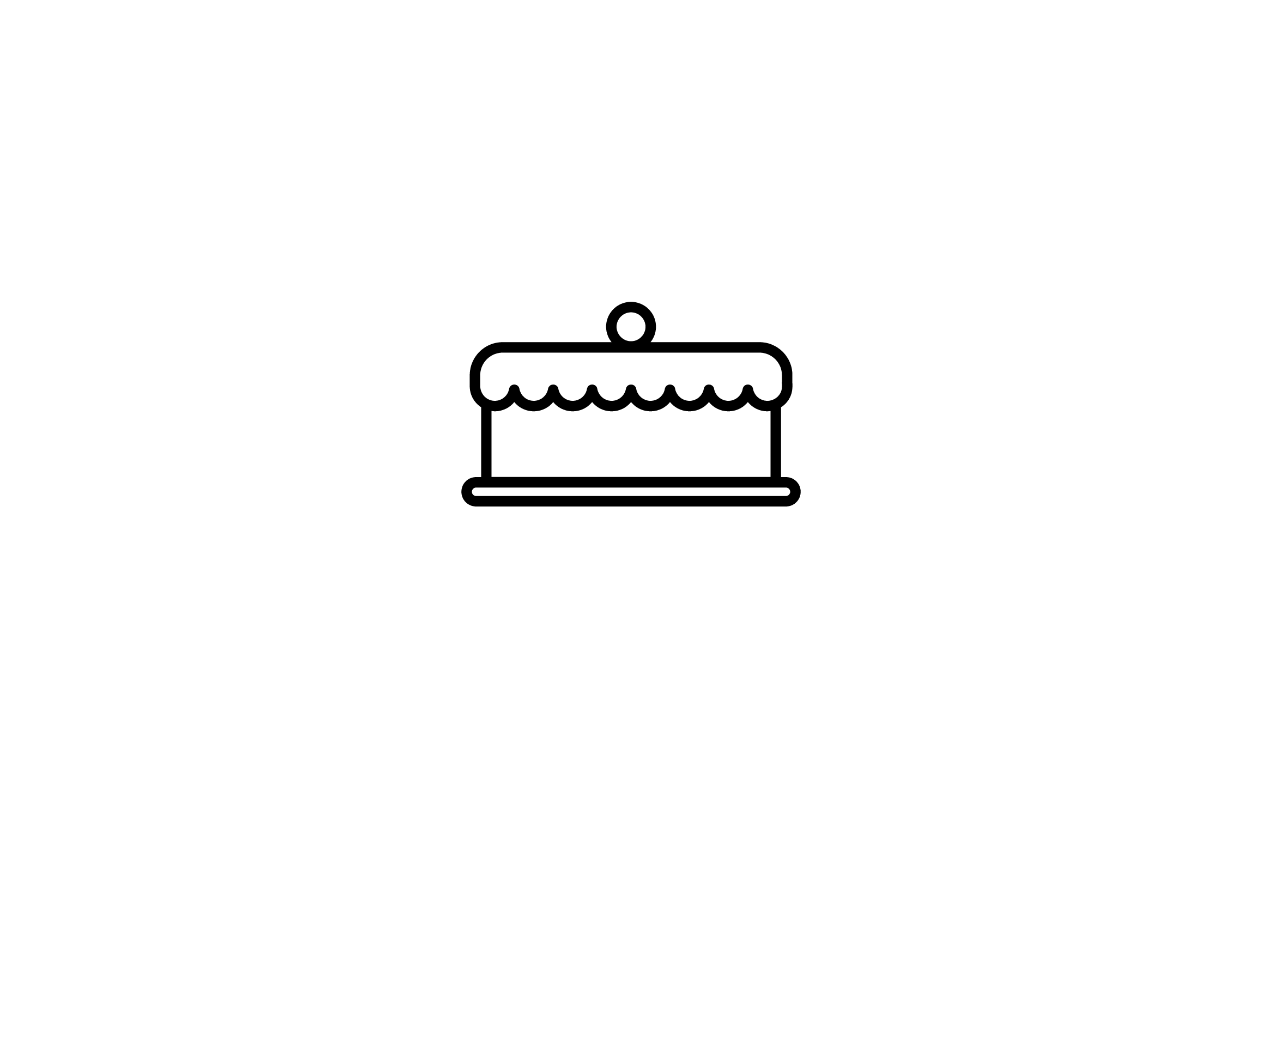
<file: catalogo.html>
<!DOCTYPE html>
<html lang="es">
<head>
    <meta charset="UTF-8">
    <meta name="viewport" content="width=device-width, initial-scale=1.0">
    <title>Nosotros - Panadely</title>

    <!-- Enlaces a estilos CSS -->
    <link rel="stylesheet" href="CSS/estilos.css">
    <link rel="stylesheet" href="CSS/pantalla.css">
    <link rel="stylesheet" href="CSS/carruseles.css">
    <link rel="stylesheet" href="CSS/menu.css">
    <link rel="stylesheet" href="CSS/fondos_pxll.css">
    <link rel="stylesheet" href="CSS/nosotros.css">
    <link rel="preconnect" href="https://fonts.googleapis.com">
    <link rel="stylesheet" href="CSS/catalogos.css">
    <link href="https://fonts.googleapis.com/css2?family=Raleway:wght@200;600;800&display=swap" rel="stylesheet">
    <link rel="stylesheet" href="https://cdnjs.cloudflare.com/ajax/libs/font-awesome/6.4.2/css/all.min.css">
</head>

<body>
    <!-- Pantalla de carga -->
    <div id="loader-container">
        <img id="icon-1" class="icon show" src="ICONOS/DONA.png" alt="Icono 1">
        <img id="icon-2" class="icon" src="ICONOS/PIE.png" alt="Icono 2">
        <img id="icon-3" class="icon" src="ICONOS/PASTEL.png" alt="Icono 3">
        <img id="icon-4" class="icon" src="ICONOS/CROISSANT.png" alt="Icono 4">
    </div>

    <!-- Contenido de la página -->
    <div class="content">
        <header class="header">
            <div class="logo">
                <a href="index.html">
                    <img src="IMAGES/Logotipo Principal_Mesa de trabajo 1.png" alt="Panadely" class="logo">
                </a>
            </div>
        
            <div class="menu-icon" id="menu-toggle">
                <img src="ICONOS/MENÚ.png" alt="Menú">
            </div>
        
            <nav class="menu-container" id="menu">
                <ul class="items">
                    <li><a href="Nosotros.html">Nosotros</a></li>
                    <li><a href="catalogo.html">Catálogo</a></li>
                    <li><a href="#">Pedidos Especiales</a></li>
                    <li><a href="#">Pastelerías</a></li>
                    <li><a href="#">Empleos</a></li>
                    <li id="search-option">
                        <a href="busqueda.html">
                            <img src="ICONOS/LUPA.png" alt="Buscar" class="search_icon">
                        </a>
                    </li>
                </ul>
            </nav>
        </header>



    <!-- Sección de Categorías -->
<section class="categorias">
    <div class="contenedor">
        <h1>Nuestras Categorías</h1>
        <div class="grid-categorias">
            <a href="bebidas_calientes.html" class="categoria">
                <img src="banners_prueba/IMAGE_CATALOGO.jpg" alt="Bebidas Calientes">
                <h2>Bebidas Calientes</h2>
            </a>
            <a href="bebidas_calientes.html" class="categoria">
                <img src="banners_prueba/IMAGE_CATALOGO.jpg" alt="Bebidas Frías">
                <h2>Bebidas Frías</h2>
            </a>
            <a href="bebidas_calientes.html" class="categoria">
                <img src="banners_prueba/IMAGE_CATALOGO.jpg" alt="Empacado">
                <h2>Empacado</h2>
            </a>
            <a href="magdalenas.html" class="categoria">
                <img src="banners_prueba/IMAGE_CATALOGO.jpg" alt="Magdalenas">
                <h2>Magdalenas</h2>
            </a>
            <a href="mercaderia.html" class="categoria">
                <img src="banners_prueba/IMAGE_CATALOGO.jpg" alt="Mercadería">
                <h2>Mercadería</h2>
            </a>
            <a href="p-frios.html" class="categoria">
                <img src="banners_prueba/IMAGE_CATALOGO.jpg" alt="P. Fríos">
                <h2>P. Fríos</h2>
            </a>
            <a href="p-horneados.html" class="categoria">
                <img src="banners_prueba/IMAGE_CATALOGO.jpg" alt="P. Horneados">
                <h2>P. Horneados</h2>
            </a>
            <a href="p-mostrador.html" class="categoria">
                <img src="banners_prueba/IMAGE_CATALOGO.jpg" alt="P. Mostrador">
                <h2>P. Mostrador</h2>
            </a>
            <a href="planchas.html" class="categoria">
                <img src="banners_prueba/IMAGE_CATALOGO.jpg" alt="Planchas">
                <h2>Planchas</h2>
            </a>
            <a href="postres.html" class="categoria">
                <img src="banners_prueba/IMAGE_CATALOGO.jpg" alt="Postres">
                <h2>Postres</h2>
            </a>
        </div>
    </div>
</section>





    <footer class="footer">
        <div class="footer-container">
            <div class="footer-section">
                <a href="index.html">
                    <img src="IMAGES/Logotipo Principal_Mesa de trabajo 1.png" alt="¡Pan recién Horneado!" class="footer-logo">
                </a>
            </div>
    
            <div class="footer-section">
                <h4><a href="index.html">Inicio</a></h4>
                <h4><a href="Nosotros.html">Nuestra historia</a></h4>
                <h4><a href="empleos.html">Empleos</a></h4>
                <h4><a href="contacto.html">Contáctanos</a></h4>
            </div>
    
            <div class="footer-section">
                <h4><a href="#">Legales</a></h4>
                <h4><a href="privacidad.html">Aviso de privacidad</a></h4>
                <h4><a href="terminos.html">Términos y condiciones</a></h4>
                <h4><a href="privacidad.html">Privacidad</a></h4>
            </div>
    
            <div class="footer-section social">
                <h4 class="siguenoss">SÍGUENOS</h4>
                <div class="social-icons">
                    <a href="https://www.facebook.com/Panadely/?locale=es_LA" target="_blank"><i class="fa-brands fa-facebook"></i></a>
                    <a href="https://www.linkedin.com/company/100636001/admin/dashboard/" target="_blank"><i class="fa-brands fa-linkedin"></i></a>
                    <a href="https://www.instagram.com/panadely_gt/" target="_blank"><i class="fa-brands fa-instagram"></i></a>
                    <a href="https://www.tiktok.com/@panadely?_t=ZM-8u36dXvTGIY&_r=1" target="_blank"><i class="fa-brands fa-tiktok"></i></a>
                </div>
            </div>
        </div>
    </footer>
    <!-- Scripts -->
    <script src="JS/pantalla.js"></script>
    <script src="JS/menu.js"></script>
</body>
</html>
</file>
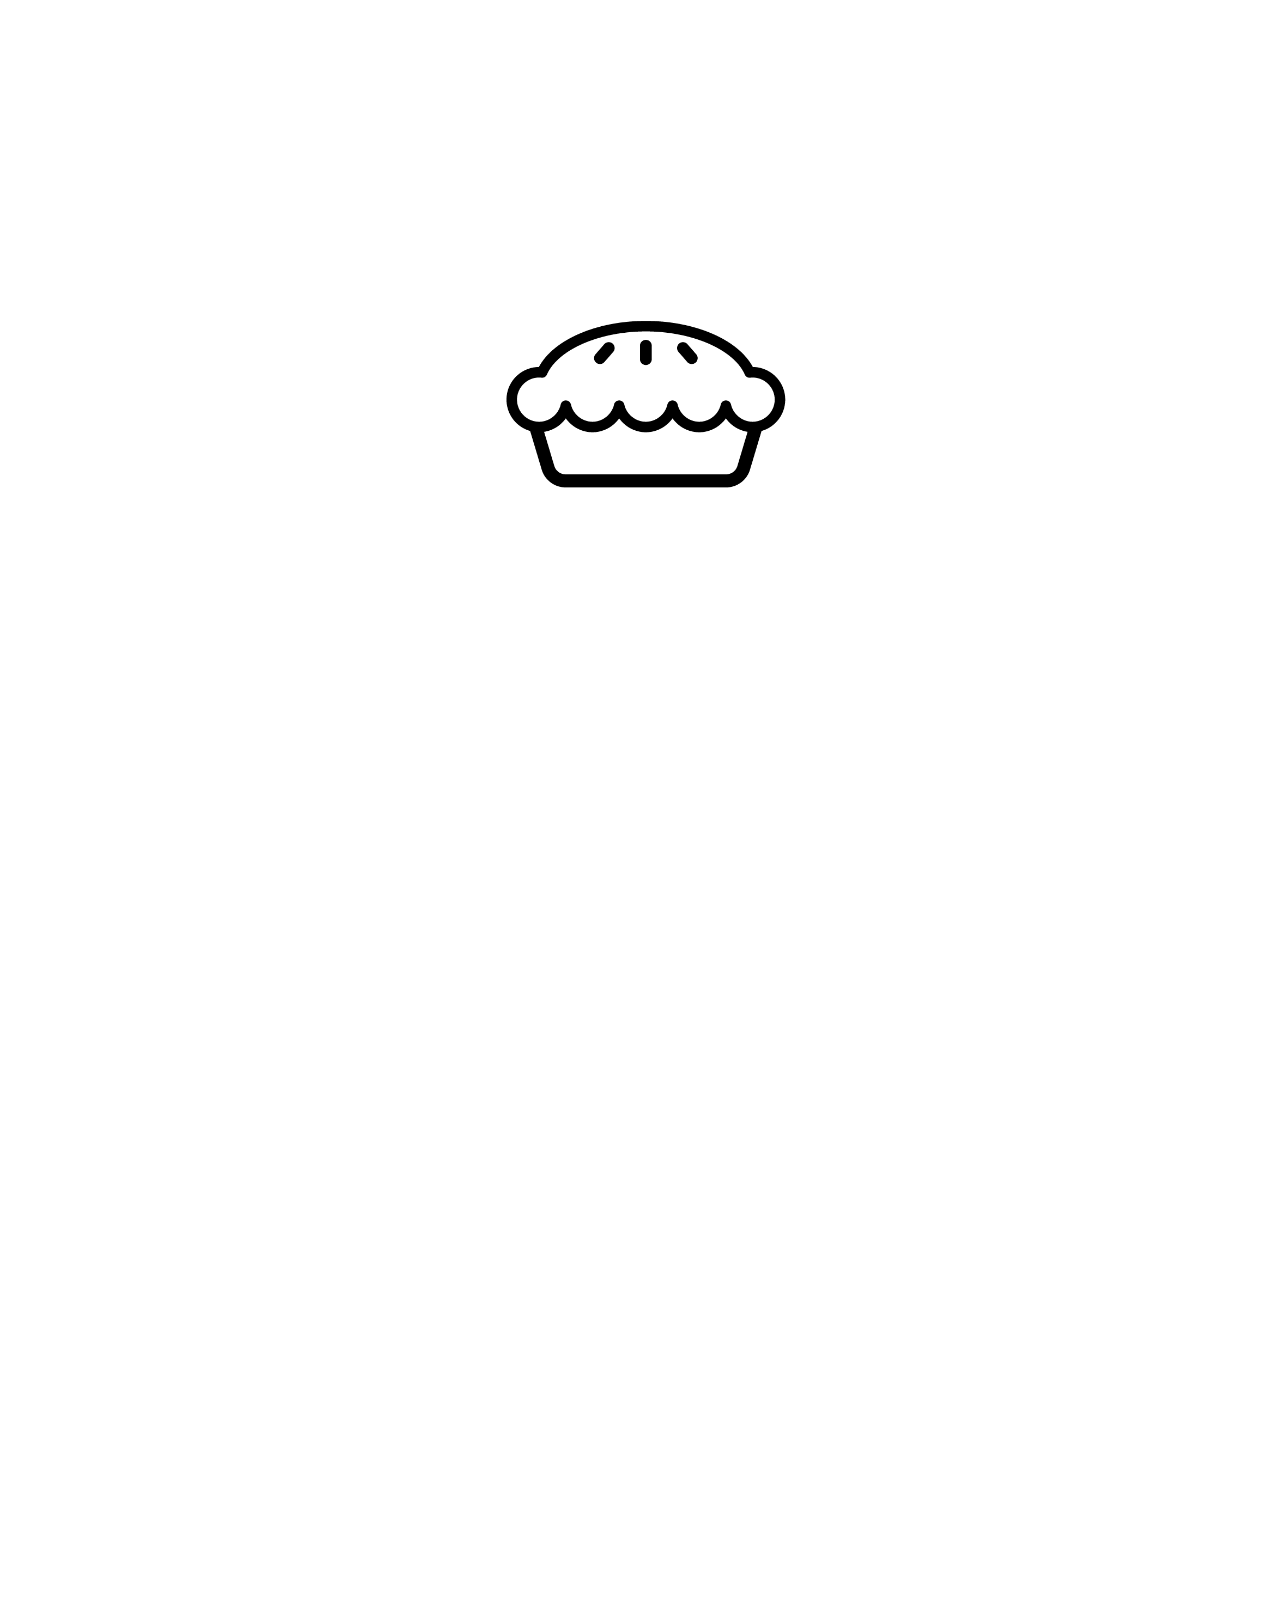
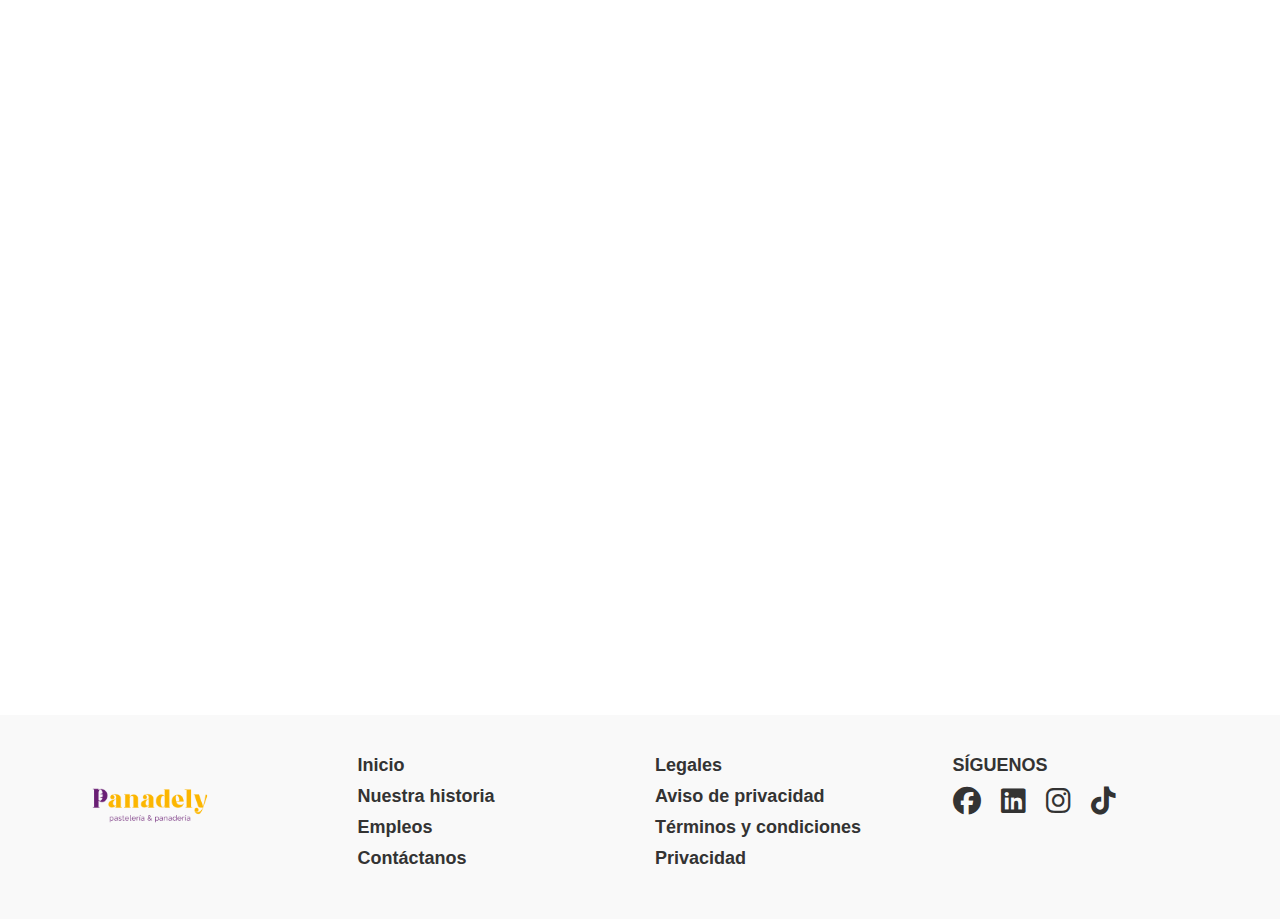
<file: Nosotros.html>
<!DOCTYPE html>
<html lang="es">
<head>
    <meta charset="UTF-8">
    <meta name="viewport" content="width=device-width, initial-scale=1.0">
    <title>Nosotros - Panadely</title>

    <!-- Enlaces a estilos CSS -->
    <link rel="stylesheet" href="CSS/estilos.css">
    <link rel="stylesheet" href="CSS/pantalla.css">
    <link rel="stylesheet" href="CSS/carruseles.css">
    <link rel="stylesheet" href="CSS/menu.css">
    <link rel="stylesheet" href="CSS/fondos_pxll.css">
    <link rel="stylesheet" href="CSS/nosotros.css">
    <link rel="preconnect" href="https://fonts.googleapis.com">
    <link href="https://fonts.googleapis.com/css2?family=Raleway:wght@200;600;800&display=swap" rel="stylesheet">
    <link rel="stylesheet" href="https://cdnjs.cloudflare.com/ajax/libs/font-awesome/6.4.2/css/all.min.css">
</head>

<body>
    <!-- Pantalla de carga -->
    <div id="loader-container">
        <img id="icon-1" class="icon show" src="ICONOS/DONA.png" alt="Icono 1">
        <img id="icon-2" class="icon" src="ICONOS/PIE.png" alt="Icono 2">
        <img id="icon-3" class="icon" src="ICONOS/PASTEL.png" alt="Icono 3">
        <img id="icon-4" class="icon" src="ICONOS/CROISSANT.png" alt="Icono 4">
    </div>

    <!-- Contenido de la página -->
    <div class="content">
        <header class="header">
            <div class="logo">
                <a href="index.html">
                    <img src="IMAGES/Logotipo Principal_Mesa de trabajo 1.png" alt="Panadely" class="logo">
                </a>
            </div>
        
            <div class="menu-icon" id="menu-toggle">
                <img src="ICONOS/MENÚ.png" alt="Menú">
            </div>
        
            <nav class="menu-container" id="menu">
                <ul class="items">
                    <li><a href="Nosotros.html">Nosotros</a></li>
                    <li><a href="catalogo.html">Catálogo</a></li>
                    <li><a href="#">Pedidos Especiales</a></li>
                    <li><a href="#">Pastelerías</a></li>
                    <li><a href="#">Empleos</a></li>
                    <li id="search-option">
                        <a href="busqueda.html">
                            <img src="ICONOS/LUPA.png" alt="Buscar" class="search_icon">
                        </a>
                    </li>
                </ul>
            </nav>
        </header>



        <!-- Sección Nosotros -->
        <!-- Sección "¿Quiénes somos?" con nuevo diseño -->
    <section class="nosotros">
            <h1>¿Quiénes somos?</h1>
            <div class="info-container">
                <div class="mision-vision">
                    <div class="imagen">
                        <img src="banners_prueba/c1eb45f654c03e6abee184c467f47bd2.jpg" alt="Imagen de la empresa">
                    </div>
                    <div class="texto">
                        <h2>Misión</h2>
                        <p>Ofrecer a las familias guatemaltecas momentos felices a través de nuestros productos y servicios.</p>
                    </div>
                </div>

                <div class="mision-vision">
                    <div class="texto">
                        <h2>Visión</h2>
                        <p>Ser una empresa reconocida por los guatemaltecos, por nuestros productos de calidad y servicio de excelencia.</p>
                    </div>
                    <div class="imagen">
                        <img src="banners_prueba/c1eb45f654c03e6abee184c467f47bd2.jpg" alt="Visión de la empresa">
                    </div>
                </div>
            </div>
        </section>


        <!-- Sección de Valores -->
        <section class="valores">
            <h2>Nuestros valores</h2>
            <div class="grid-valores">
                <div class="valor">
                    <i class="fas fa-handshake"></i> <!-- Icono de Compromiso -->
                    <h3>Compromiso</h3>
                    <p>Asumimos con responsabilidad cada desafío, garantizando un servicio confiable y orientado a las necesidades de nuestros clientes.</p>
                </div>

                <div class="valor">
                    <i class="fas fa-balance-scale"></i> <!-- Icono de Honestidad -->
                    <h3>Honestidad</h3>
                    <p>Actuamos con transparencia, ética e integridad, construyendo relaciones de confianza basadas en el respeto y la verdad.</p>
                </div>

                <div class="valor">
                    <i class="fas fa-star"></i> <!-- Icono de Excelencia -->
                    <h3>Excelencia</h3>
                    <p>Buscamos superar expectativas a través de la mejora continua, la innovación y la entrega de productos de alta calidad.</p>
                </div>
            </div>
        </section>

        <!-- Sección Historia -->
        <section class="historia">
            <h2>Nuestra historia</h2>
            <p>
                Hace más de 30 años, en un pequeño pueblo, una panadera con un sueño comenzó a hornear pan en un modesto horno de barro.  
                Su pasión por la repostería y el deseo de compartir momentos dulces con su comunidad la llevaron a abrir una pequeña  
                tienda familiar. Con el tiempo, la calidad y calidez de sus productos conquistaron a los clientes, convirtiendo  
                a Panadely en una tradición en los hogares guatemaltecos.  
            </p>
            <p>
                Hoy en día, seguimos manteniendo esa misma pasión en cada uno de nuestros productos, utilizando ingredientes  
                seleccionados y manteniendo vivas las recetas tradicionales que han sido parte de nuestra historia.  
                Nuestra misión es seguir creando momentos felices a través del sabor y la calidad.  
            </p>
        </section>

        <div class="imagen-destacada">
            <img src="banners_prueba/c1eb45f654c03e6abee184c467f47bd2.jpg" alt="Historia de la empresa">
        </div>

        
    </div>
    <footer class="footer">
        <div class="footer-container">
            <div class="footer-section">
                <a href="index.html">
                    <img src="IMAGES/Logotipo Principal_Mesa de trabajo 1.png" alt="¡Pan recién Horneado!" class="footer-logo">
                </a>
            </div>
    
            <div class="footer-section">
                <h4><a href="index.html">Inicio</a></h4>
                <h4><a href="Nosotros.html">Nuestra historia</a></h4>
                <h4><a href="empleos.html">Empleos</a></h4>
                <h4><a href="contacto.html">Contáctanos</a></h4>
            </div>
    
            <div class="footer-section">
                <h4><a href="#">Legales</a></h4>
                <h4><a href="privacidad.html">Aviso de privacidad</a></h4>
                <h4><a href="terminos.html">Términos y condiciones</a></h4>
                <h4><a href="privacidad.html">Privacidad</a></h4>
            </div>
    
            <div class="footer-section social">
                <h4 class="siguenoss">SÍGUENOS</h4>
                <div class="social-icons">
                    <a href="https://www.facebook.com/Panadely/?locale=es_LA" target="_blank"><i class="fa-brands fa-facebook"></i></a>
                    <a href="https://www.linkedin.com/company/100636001/admin/dashboard/" target="_blank"><i class="fa-brands fa-linkedin"></i></a>
                    <a href="https://www.instagram.com/panadely_gt/" target="_blank"><i class="fa-brands fa-instagram"></i></a>
                    <a href="https://www.tiktok.com/@panadely?_t=ZM-8u36dXvTGIY&_r=1" target="_blank"><i class="fa-brands fa-tiktok"></i></a>
                </div>
            </div>
        </div>
    </footer>
    <!-- Scripts -->
    <script src="JS/pantalla.js"></script>
    <script src="JS/menu.js"></script>
</body>
</html>
</file>
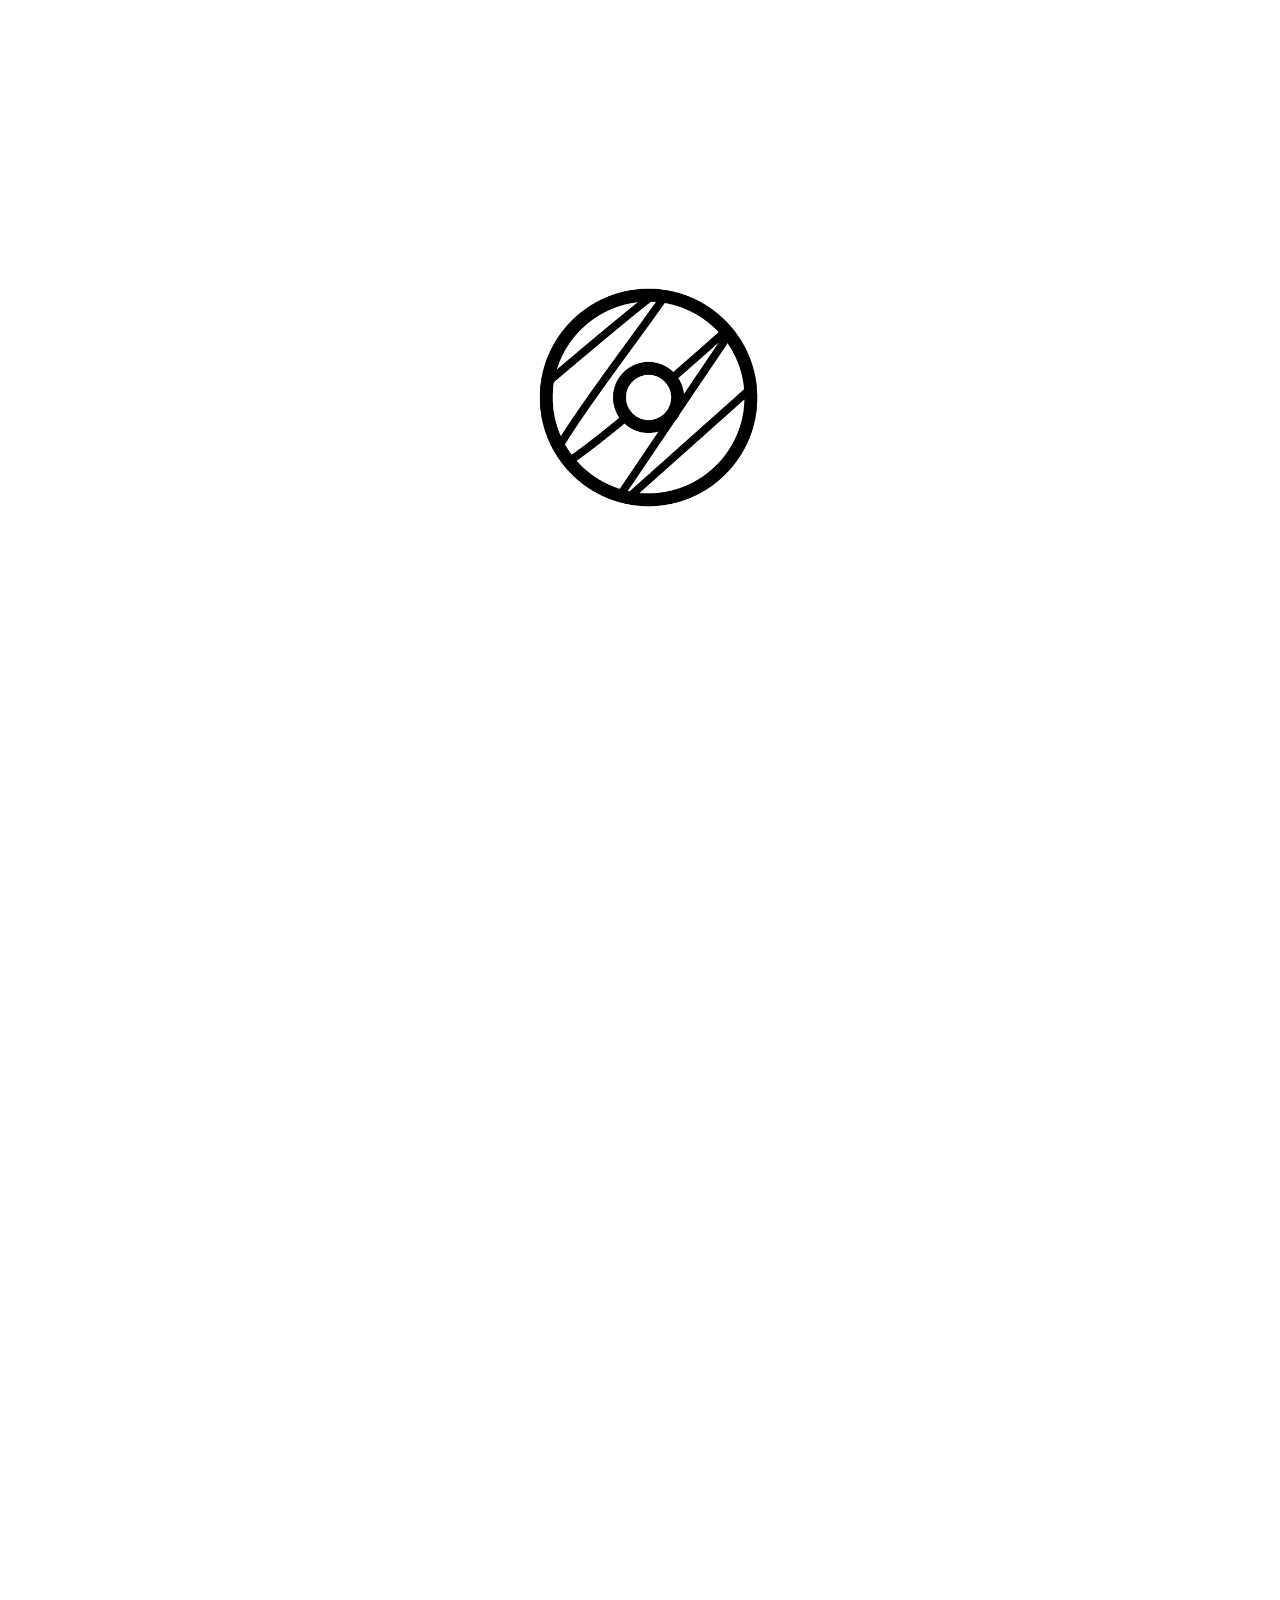
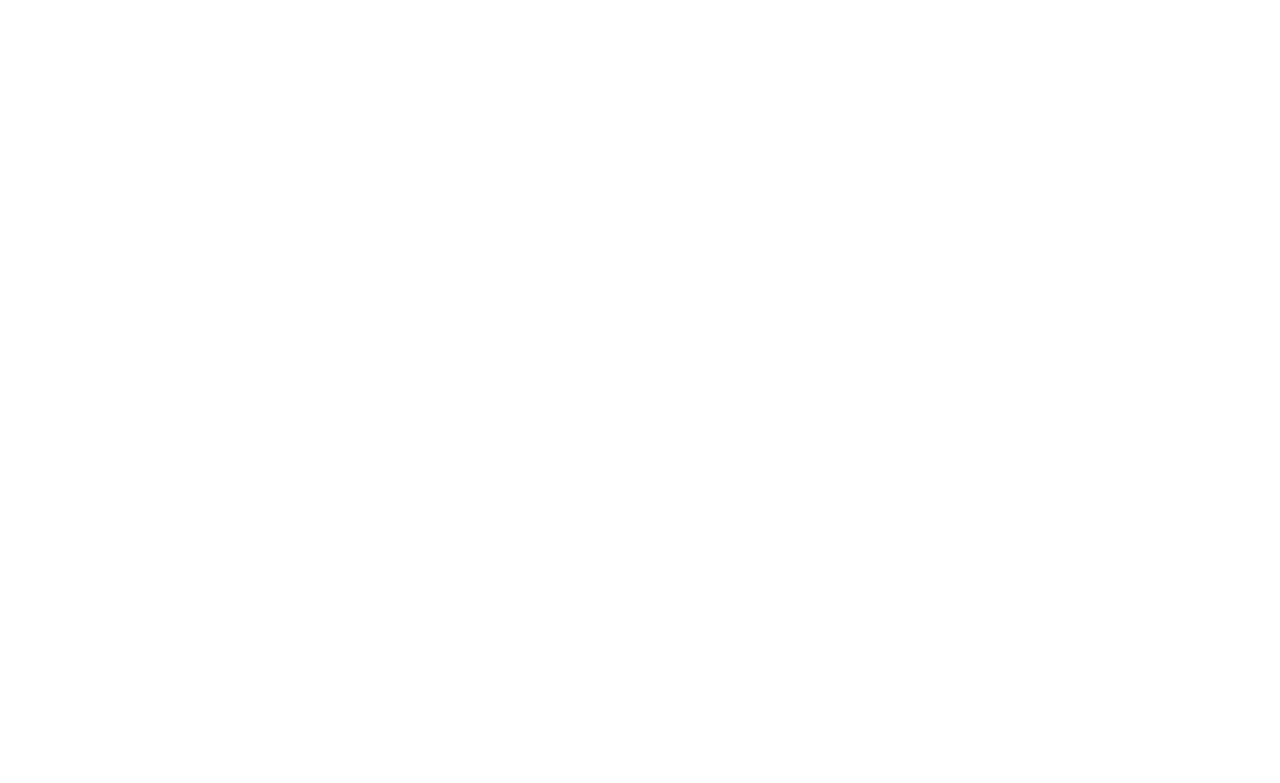
<file: Privacidad.html>
<!DOCTYPE html>
<html lang="es">
<head>
    <meta charset="UTF-8">
    <meta name="viewport" content="width=device-width, initial-scale=1.0">
    <title>Panadely</title>

    <!-- Enlaces a estilos CSS -->
    <link rel="stylesheet" href="CSS/estilos.css">
    <link rel="stylesheet" href="CSS/pantalla.css"> <!-- Nueva hoja de estilos para la carga -->
    <link rel="stylesheet" href="CSS/carruseles.css">
    <link rel="stylesheet" href="CSS/menu.css">
    <link rel="stylesheet" href="CSS/fondos_pxll.css">
    <link rel="stylesheet" href="https://cdnjs.cloudflare.com/ajax/libs/font-awesome/6.4.2/css/all.min.css">
    <link rel="stylesheet" href="CSS/politica.css">
</head>

<body>
    <!-- Pantalla de carga -->
    <div id="loader-container">
        <img id="icon-1" class="icon show" src="ICONOS/DONA.png" alt="Icono 1">
        <img id="icon-2" class="icon" src="ICONOS/PIE.png" alt="Icono 2">
        <img id="icon-3" class="icon" src="ICONOS/PASTEL.png" alt="Icono 3">
        <img id="icon-4" class="icon" src="ICONOS/CROISSANT.png" alt="Icono 4">
    </div>

    <!-- Contenido de la página -->
    <div class="content">
        <header class="header">
            <div class="logo">
                <a href="index.html">
                    <img src="IMAGES/Logotipo Principal_Mesa de trabajo 1.png" alt="Panadely" class="logo">
                </a>
            </div>
        
            <div class="menu-icon" id="menu-toggle">
                <img src="ICONOS/MENÚ.png" alt="Menú">
            </div>
        
            <nav class="menu-container" id="menu">
                <ul class="items">
                    <li><a href="Nosotros.html">Nosotros</a></li>
                    <li><a href="catalogo.html">Catálogo</a></li>
                    <li><a href="#">Pedidos Especiales</a></li>
                    <li><a href="#">Pastelerías</a></li>
                    <li><a href="#">Empleos</a></li>
                    <li id="search-option">
                        <a href="busqueda.html">
                            <img src="ICONOS/LUPA.png" alt="Buscar" class="search_icon">
                        </a>
                    </li>
                </ul>
            </nav>
        </header>




    <!-- Sección del Banner -->
    <section class="Banner">
        <img src="IMAGES/BANNER PAG WEB 1920x1080 px (1).png" alt="banner_principal">
    </section>


    <!-- Sección Política de Privacidad -->
<section class="politica-privacidad">
    <div class="contenedor">
        <h1>Política de Privacidad</h1>
        <p>
            Bienvenido a Pastelería y Panadería Panadely, como empresa nos tomamos muy en serio la
            privacidad de nuestros visitantes y nos comprometemos a proteger su información
            personal.
            Esta política describe cómo recopilamos, usamos y protegemos su información cuando
            visitan nuestro sitio web.
        </p>

        <h2>1. Información que recopilamos</h2>
        <p>
            Nuestro sitio web es informativo, pero podríamos recopilar información personal en los siguientes casos:
        </p>
        <ul>
            <li><b>a.</b> Cuando nos contactas a través de formularios (nombre, correo electrónico, teléfono).</li>
            <li><b>b.</b> Datos recopilados a través de cookies y tecnologías similares.</li>
        </ul>

        <h2>2. Uso de la información</h2>
        <p>La información recopilada se usa para:</p>
        <ul>
            <li><b>a.</b> Responder consultas y solicitudes.</li>
            <li><b>b.</b> Mejorar la experiencia del usuario en nuestro sitio web.</li>
            <li><b>c.</b> Analizar estadísticas de navegación (si aplican cookies).</li>
        </ul>

        <h2>3. Seguridad de los datos</h2>
        <p>
            Implementamos medidas de seguridad adecuadas para proteger su información
            contra accesos no autorizados, alteraciones o divulgaciones.
        </p>

        <h2>4. Uso de cookies</h2>
        <p>
            Podemos utilizar cookies para mejorar la experiencia del usuario y analizar el tráfico
            en nuestro sitio. Puede gestionar sus preferencias de cookies desde la configuración
            de su navegador.
        </p>

        <h2>5. Enlaces a terceros</h2>
        <p>
            Nuestro sitio web podría contener enlaces a sitios de terceros. No nos
            responsabilizamos por sus políticas de privacidad, por lo que recomendamos revisar
            sus términos y condiciones.
        </p>

        <h2>6. Derechos del usuario</h2>
        <p>
            Usted tiene derecho a acceder, rectificar o eliminar su información personal. Para
            ejercer estos derechos, puede contactarnos al correo <b>platiquemos@panadely.com</b>.
        </p>

        <h2>7. Actualización de la política</h2>
        <p>
            Nos reservamos el derecho de actualizar esta política en cualquier momento.
            Cualquier cambio será publicado en esta página.
        </p>

        <h2>8. Contacto</h2>
        <p>
            Si tiene preguntas sobre esta política, puede escribirnos a
            <b>platiquemos@panadely.com</b> o llamarnos al <b>PBX 7956-7100</b>.
        </p>
    </div>
</section>


    <footer class="footer">
        <div class="footer-container">
            <div class="footer-section">
                <a href="index.html">
                    <img src="IMAGES/Logotipo Principal_Mesa de trabajo 1.png" alt="¡Pan recién Horneado!" class="footer-logo">
                </a>
            </div>
    
            <div class="footer-section">
                <h4><a href="index.html">Inicio</a></h4>
                <h4><a href="historia.html">Nuestra historia</a></h4>
                <h4><a href="empleos.html">Empleos</a></h4>
                <h4><a href="contacto.html">Contáctanos</a></h4>
            </div>
    
            <div class="footer-section">
                <h4><a href="#">Legales</a></h4>
                <h4><a href="Privacidad.html">Aviso de privacidad</a></h4>
                <h4><a href="Terminos.html">Términos y condiciones</a></h4>
                <h4><a href="Privacidad.html">Privacidad</a></h4>
            </div>
    
            <div class="footer-section social">
                <h4 class="siguenoss">SÍGUENOS</h4>
                <div class="social-icons">
                    <a href="https://www.facebook.com/Panadely/?locale=es_LA" target="_blank"><i class="fa-brands fa-facebook"></i></a>
                    <a href="https://www.linkedin.com/company/100636001/admin/dashboard/" target="_blank"><i class="fa-brands fa-linkedin"></i></a>
                    <a href="https://www.instagram.com/panadely_gt/" target="_blank"><i class="fa-brands fa-instagram"></i></a>
                    <a href="https://www.tiktok.com/@panadely?_t=ZM-8u36dXvTGIY&_r=1" target="_blank"><i class="fa-brands fa-tiktok"></i></a>
                </div>
            </div>
        </div>
    </footer>
    
    
    <!-- CDN para íconos de FontAwesome -->
    
    


    <!-- Scripts de funcionalidad -->
    <script src="JS/pantalla.js"></script> <!-- Control de la pantalla de carga -->
    <script src="JS/menu.js"></script> <!-- Control del menú hamburguesa y búsqueda -->
    <script src="JS/carruseles.js"></script>
</body>
</html>
</file>
<file: CSS/estilos.css>
/** Importación de fuentes Raleway */
@import url('https://fonts.googleapis.com/css2?family=Raleway:ital,wght@0,800;1,800&display=swap'); /* ExtraBold */
@import url('https://fonts.googleapis.com/css2?family=Raleway:ital,wght@0,600;1,600&display=swap'); /* SemiBold */
@import url('https://fonts.googleapis.com/css2?family=Raleway:ital,wght@0,300;1,300&display=swap'); /* Light */

/** Reset de estilos global */
* {
    margin: 0;
    padding: 0;
    box-sizing: border-box;
}

/** 
 * Estilos generales para el cuerpo de la página.
 * Se agrega `padding-top` para evitar que el header fijo cubra el contenido. 
 */
body {
    margin: 0;
    padding-top: 120px;
    box-sizing: border-box;
    overflow: auto;
}

/*TITULOSSSSS EXTRABOLD*/


.Bienvenido{
    text-align: center;
    padding: 20px 0px;
    font-family: 'Raleway', sans-serif;
    font-weight: 800;
    font-size: 30px;
}

.pasteles_menu1{
    font-family: 'Raleway', sans-serif;
    font-weight: 800;
    padding: 60px 0;
}

.panesb{
    font-family: 'Raleway', sans-serif;
    font-weight: 800;
    text-align: center;
    padding: 60px 0;
}


/*TEXTOS SEMIBOLD*/




/*TITULOSSSSS LIGTH*/



/** 
 * HEADER: Estilos del encabezado.
 * Se oculta inicialmente hasta que la pantalla de carga finalice. 
 */
.header {
    display: none; /** Oculto hasta que termine la pantalla de carga */
    position: fixed;
    top: 0;
    width: 100%;
    height: 120px;
    background: white;
    display: flex;
    justify-content: space-between;
    align-items: center;
    z-index: 1000;
    box-shadow: 0px 4px 6px rgba(0, 0, 0, 0.1); /** Sombra ligera para resaltar */
}

/** Logo dentro del header */
.logo {
    width: 350px;
    height: auto;
}

/** 
 * ESTILOS DEL BANNER 
 */
.Banner {
    width: 100vw;
    height: auto;
    display: flex;
    justify-content: center;
    align-items: center;
    overflow: hidden;
    margin-top: 0;
}

/** Imagen dentro del banner */
.Banner img {
    width: 100%;
    height: auto;
    display: block;
    object-fit: cover;
}


#menu a:hover{
    color: #672575;
}



/*//////////////////////////////////////FOOTER//////////////////////////////////////////*/

.footer {
    background-color: #f9f9f9;
    padding: 40px 0;
    color: #333;
    font-family: 'Arial', sans-serif;
}

.footer-container {
    display: flex;
    justify-content: space-between;
    align-items: flex-start;
    flex-wrap: wrap;
    max-width: 1200px;
    margin: auto;
    padding: 0 20px;
    gap: 30px;
}

.footer-section {
    flex: 1 1 220px;
    min-width: 200px;
    text-align: left;
}

.footer-section h4 {
    font-size: 18px;
    margin-bottom: 10px;
}

.footer-section a {
    color: #333;
    text-decoration: none;
    display: block;
    margin-bottom: 8px;
    transition: color 0.3s ease;
}

.footer-section a:hover {
    color: #672575;
}

.footer-logo {
    width: 180px;
    height: auto;
}

.social .social-icons {
    display: flex;
    flex-direction: row; /* Logos en fila horizontal */
    justify-content: flex-start;
    flex-wrap: wrap;
    gap: 20px;
    margin-top: 10px;
}

.social a {
    font-size: 28px;
    color: #333;
    transition: color 0.3s ease;
}

.social a:hover {
    color: #672575;
}

/* 🔥 Responsive Design 🔥 */
@media (max-width: 992px) {
    .footer-container {
        flex-direction: row;
        justify-content: center;
        text-align: center;
    }
    .footer-section {
        flex: 1 1 45%;
        margin-bottom: 20px;
    }
    .social .social-icons {
        justify-content: center; /* Centra los íconos en pantallas medianas */
    }
}

@media (max-width: 768px) {
    .logo{
        width: 250px;
    }
    .footer-container {
        flex-direction: column;
        align-items: center;
        text-align: center;
    }

    .footer-section {
        flex: 1 1 100%;
        margin-bottom: 30px;
    }

    .footer-logo {
        width: 150px;
    }

    .social .social-icons {
        flex-direction: row;
        justify-content: center;
        gap: 15px;
    }
}

@media (max-width: 480px) {

    .logo{
        width: 150px;
    }
    .footer-section h4 {
        font-size: 16px;
    }

    .footer-logo {
        width: 120px;
    }
    .siguenoss{
        text-align: center;
    }
    .social .social-icons {
        padding: 10px 0px;
        flex-direction: row; /* En móviles pequeños los íconos se apilan verticalmente */
        align-items: center;
        gap: 10px;
    }

    .social a {
        font-size: 24px;
    }

    
}
</file>
<file: CSS/pantalla.css>
/* Estilos para la pantalla de carga */
#loader-container {
    position: fixed;
    width: 100vw;
    height: 100vh;
    background: white;
    display: flex;
    align-items: center;
    justify-content: center;
    z-index: 9999;
    overflow: hidden;
}

/* Ocultar todos los íconos al inicio */
.icon {
    position: absolute;
    width: 40vw;           /* Ajuste proporcional al ancho de la pantalla */
    max-width: 600px;      /* Límite máximo para pantallas grandes */
    min-width: 150px;      /* Límite mínimo para pantallas pequeñas */
    height: auto;
    padding: 10px 50px 350px;
    display: none;
    transition: all 0.3s ease-in-out;
}

/* Mostrar el primer icono */
.show {
    display: block;
}

/* Ocultar el contenido principal al inicio */
body.loaded #loader-container {
    display: none;
}

/* Tablets */
@media (max-width: 1024px) {
    .icon {
        width: 50vw;
        max-width: 450px;
        padding: 10px 30px;
    }
}

/* Móviles grandes */
@media (max-width: 768px) {
    .icon {
        width: 60vw;
        max-width: 350px;
        padding: 10px 50px 250px;
    }
}

/* Móviles pequeños */
@media (max-width: 480px) {
    .icon {
        width: 70vw;
        max-width: 250px;
        padding: 5px 15px;
    }
}

/* Dispositivos muy pequeños */
@media (max-width: 320px) {
    .icon {
        width: 80vw;
        max-width: 200px;
        padding: 10px 50px 200px;
    }
}
</file>
<file: CSS/carruseles.css>
/* Estilos generales del carrusel */
.carousel-container,
.carousel-container-2 {
    width: 100%;
    overflow: hidden;
    position: relative;
    background-color: #fff;
    padding: 20px 0;
}

/* Solo el carrusel debe moverse con efecto de cinta */
.carousel {
    display: flex;
    flex-wrap: nowrap;
    gap: 20px;
    white-space: nowrap;
    animation: scroll 20s linear infinite;
}

.carousel-2 {
    display: flex;
    flex-wrap: nowrap;
    gap: 20px;
    white-space: nowrap;
    animation: scroll 20s linear infinite;
}

/* Estilos de cada producto */
.product {
    flex: 0 0 auto;
    width: 450px;
    height: 450px;
    background: white;
    box-shadow: 0px 4px 8px rgba(0, 0, 0, 0.2);
    border-radius: 10px;
    text-align: center;
    padding: 10px;
    overflow: visible;
    position: relative;
    transition: transform 0.3s ease-in-out, box-shadow 0.3s ease-in-out;
    z-index: 1;
}

/* Imagen dentro del producto */
.product img {
    width: 100%;
    height: 80%;
    object-fit: cover;
}

/* Efecto de zoom al pasar el cursor */
.product:hover {
    transform: scale(1.1);
    box-shadow: 0px 10px 20px rgba(0, 0, 0, 0.3);
    z-index: 100;
}

/* Zoom extra cuando se pausa el carrusel */
.product.zoomed {
    transform: scale(1.3);
    z-index: 150;
}

/* Evitar que el zoom se recorte */
.carousel-container,
.carousel-container-2 {
    overflow: visible;
}

/* Icono de corazón */
.heart-icon {
    position: absolute;
    top: 10px;
    right: 10px;
    font-size: 24px;
    color: gray;
    cursor: pointer;
    transition: color 0.3s ease-in-out;
    z-index: 200;
}

.heart-icon.liked {
    color: red;
}

/* Evitar scroll horizontal solo en el carrusel */
body {
    overflow-x: hidden;
}

/* Restaurando animación infinita SOLO en los carruseles */
@keyframes scroll {
    from {
        transform: translateX(0);
    }
    to {
        transform: translateX(-100%);
    }
}

/* Pausar la animación cuando el usuario pone el cursor */
.carousel-container:hover .carousel,
.carousel-container-2:hover .carousel-2 {
    animation-play-state: paused;
}

/* Responsividad */
@media (max-width: 800px) {
    .product {
        width: 300px;
        height: 300px;
    }
}

@media (max-width: 480px) {
    .product {
        width: 200px;
        height: 200px;
    }
}
</file>
<file: CSS/menu.css>
.menu-icon {
    position: fixed;
    top: 15px;
    right: 15px; /* Se mueve a la derecha */
    cursor: pointer;
    z-index: 1001;
}

/* 🔹 Menú lateral */
.menu.container {
    position: fixed;
    top: 0;
    right: -250px; /* Oculto al inicio */
    width: 250px;
    height: 100%;
    background: #fab600; /* Fondo amarillo */
    box-shadow: -2px 0 5px rgba(0, 0, 0, 0.2);
    transition: right 0.3s ease-in-out;
    padding-top: 60px;
}

/* 🔹 Mostrar el menú cuando se active */
.menu.container.open {
    right: 0;
}

/* 🔹 Estilos de los elementos del menú */
.items {
    font-family: 'Raleway', sans-serif;
    font-weight: 800;
    list-style: none;
    padding: 0;
}

.items li {
    padding: 15px;
    border-bottom: 1px solid black;
}

.items li a {
    text-decoration: none;
    color: black;
    font-size: 18px;
    display: flex;
    align-items: center;
}


.items li a:hover{
    color: #fab600;
}

/* 🔹 Estilos del ícono de búsqueda (LUPA) */
#search-option {
    text-align: center;
}

.search_icon {
    width: 24px;
    height: 24px;
    cursor: pointer;
}

/* 🔹 Responsividad - Pantallas grandes */
@media (min-width: 768px) {
    .menu.container {
        position: static;
        right: 0;
        width: auto;
        height: auto;
        background: none;
        box-shadow: none;
        padding-top: 0;
    }

    .menu-icon {
        display: none;
    }

    .items {
        display: flex;
        gap: 20px;
    }

    .items li {
        border-bottom: none;
    }

    #search-option {
        order: 6; /* Mueve la lupa al final del menú */
    }
    
}

@media (max-width: 800px) {
    .menu-icon img {
        width: 25px;  /* Más pequeño en móviles */
    }
}
</file>
<file: CSS/fondos_pxll.css>
.imagen_fondo1{
    background-image: url(/banners_prueba/b_prueba.jpg);
    background-repeat: no-repeat;
    background-attachment: fixed;
    background-size: cover;
    height: 20em;

}

.imagen_fondo2{
    background-image: url(/banners_prueba/b_prueva.jpg);
    background-repeat: no-repeat;
    background-attachment: fixed;
    background-size: cover;
    height: 20em;

}
</file>
<file: CSS/nosotros.css>
/* Aplicar fuentes según los requerimientos */
h1, h2, h3 {
    font-family: 'Raleway', sans-serif;
    font-weight: 800; /* Títulos */
    color: #000;
}

h3 {
    font-family: 'Raleway', sans-serif;
    font-weight: 600; /* Subtítulos */
    color: #000;
}

p {
    font-family: 'Raleway', sans-serif;
    font-weight: 200; /* Texto */
    color: #000;
}

/* Sección "¿Quiénes somos?" */
.nosotros {
    display: flex;
    align-items: center;
    justify-content: space-between;
    padding: 60px;
    max-width: 1200px;
    margin: auto;
}

.nosotros h1 {
    font-size: 50px;
    font-weight: 800;
    font-family: 'Raleway', sans-serif;
    color: #000;
    text-align: left;
    width: 40%;
    margin-right: 50px; /* Aumenta este valor para más separación */
}

.info-container {
    display: flex;
    flex-direction: column;
    width: 60%;
    gap: 20px;
}

/* Estilos para la parte de misión y visión */
.mision-vision {
    display: flex;
    justify-content: space-between;
    align-items: center;
    gap: 20px;
}

.mision-vision .imagen img {
    width: 100%;
    max-width: 300px;
    border-radius: 10px;
}

.mision-vision .texto {
    width: 50%;
}

.mision-vision h2 {
    font-size: 24px;
    font-weight: 600;
    font-family: 'Raleway', sans-serif;
    color: #000;
}

.mision-vision p {
    font-size: 18px;
    font-weight: 200;
    font-family: 'Raleway', sans-serif;
    color: #000;
    line-height: 1.5;
}

/* Sección de Valores */
.valores {
    text-align: center;
    padding: 40px;
    background: white;
}

.grid-valores {
    display: flex;
    justify-content: center;
    gap: 30px;
    flex-wrap: wrap;
}

.valor {
    background: #fff;
    padding: 20px;
    width: 30%;
    border-radius: 10px;
    box-shadow: 0px 0px 10px rgba(0, 0, 0, 0.1);
    transition: transform 0.3s ease-in-out;
    text-align: center;
}

.valor:hover {
    transform: scale(1.05);
}

/* Íconos sobre los valores */
.valor i {
    font-size: 30px;
    color: #004080;
    margin-bottom: 10px;
    display: block;
}

/* Sección de Historia */
.historia {
    text-align: center;
    padding: 40px;
    max-width: 800px;
    margin: auto;
}

.historia h2 {
    color: #000;
}

.historia p {
    font-size: 18px;
    line-height: 1.8;
    color: #000;
}

/* Imagen destacada */
.imagen-destacada {
    text-align: center;
    margin-top: 20px;
}

.imagen-destacada img {
    width: 80%;
    max-width: 600px;
    border-radius: 10px;
    transition: transform 0.3s ease-in-out;
}

.imagen-destacada img:hover {
    transform: scale(1.1);
}
</file>
<file: CSS/catalogos.css>
/* Sección de Categorías */
.categorias {
    max-width: 1200px;
    margin: auto;
    padding: 60px 20px;
    font-family: 'Raleway', sans-serif;
}

.categorias h1 {
    font-size: 40px;
    font-weight: 800;
    text-align: center;
    color: #000;
    margin-bottom: 30px;
}

/* Contenedor en formato de grid */
.grid-categorias {
    display: grid;
    grid-template-columns: repeat(auto-fit, minmax(200px, 1fr));
    gap: 30px;
    justify-content: center;
    text-align: center;
}

/* Estilos de cada categoría */
.categoria {
    background: #fff;
    border-radius: 10px;
    overflow: hidden;
    text-decoration: none;
    transition: transform 0.3s ease-in-out;
    box-shadow: 0px 0px 10px rgba(0, 0, 0, 0.1);
    padding: 15px;
}

.categoria img {
    width: 100%;
    height: 180px;
    object-fit: cover;
    border-radius: 10px;
}

.categoria h2 {
    font-size: 20px;
    font-weight: 600;
    color: #000;
    margin-top: 10px;
}

/* Efecto al pasar el cursor */
.categoria:hover {
    transform: scale(1.05);
}
</file>
<file: CSS/politica.css>
/* Sección Política de Privacidad */
.politica-privacidad {
    max-width: 1000px;
    margin: auto;
    padding: 60px 20px;
    font-family: 'Raleway', sans-serif;
}

.politica-privacidad h1 {
    font-size: 40px;
    font-weight: 800;
    text-align: center;
    color: #000;
    margin-bottom: 30px;
}

.politica-privacidad h2 {
    font-size: 24px;
    font-weight: 600;
    color: #000;
    margin-top: 30px;
}

.politica-privacidad p {
    font-size: 18px;
    font-weight: 200;
    color: #000;
    line-height: 1.6;
    margin-bottom: 15px;
}

.politica-privacidad ul {
    padding-left: 20px;
    margin-bottom: 20px;
}

.politica-privacidad ul li {
    font-size: 18px;
    font-weight: 200;
    color: #000;
    line-height: 1.5;
}
</file>
